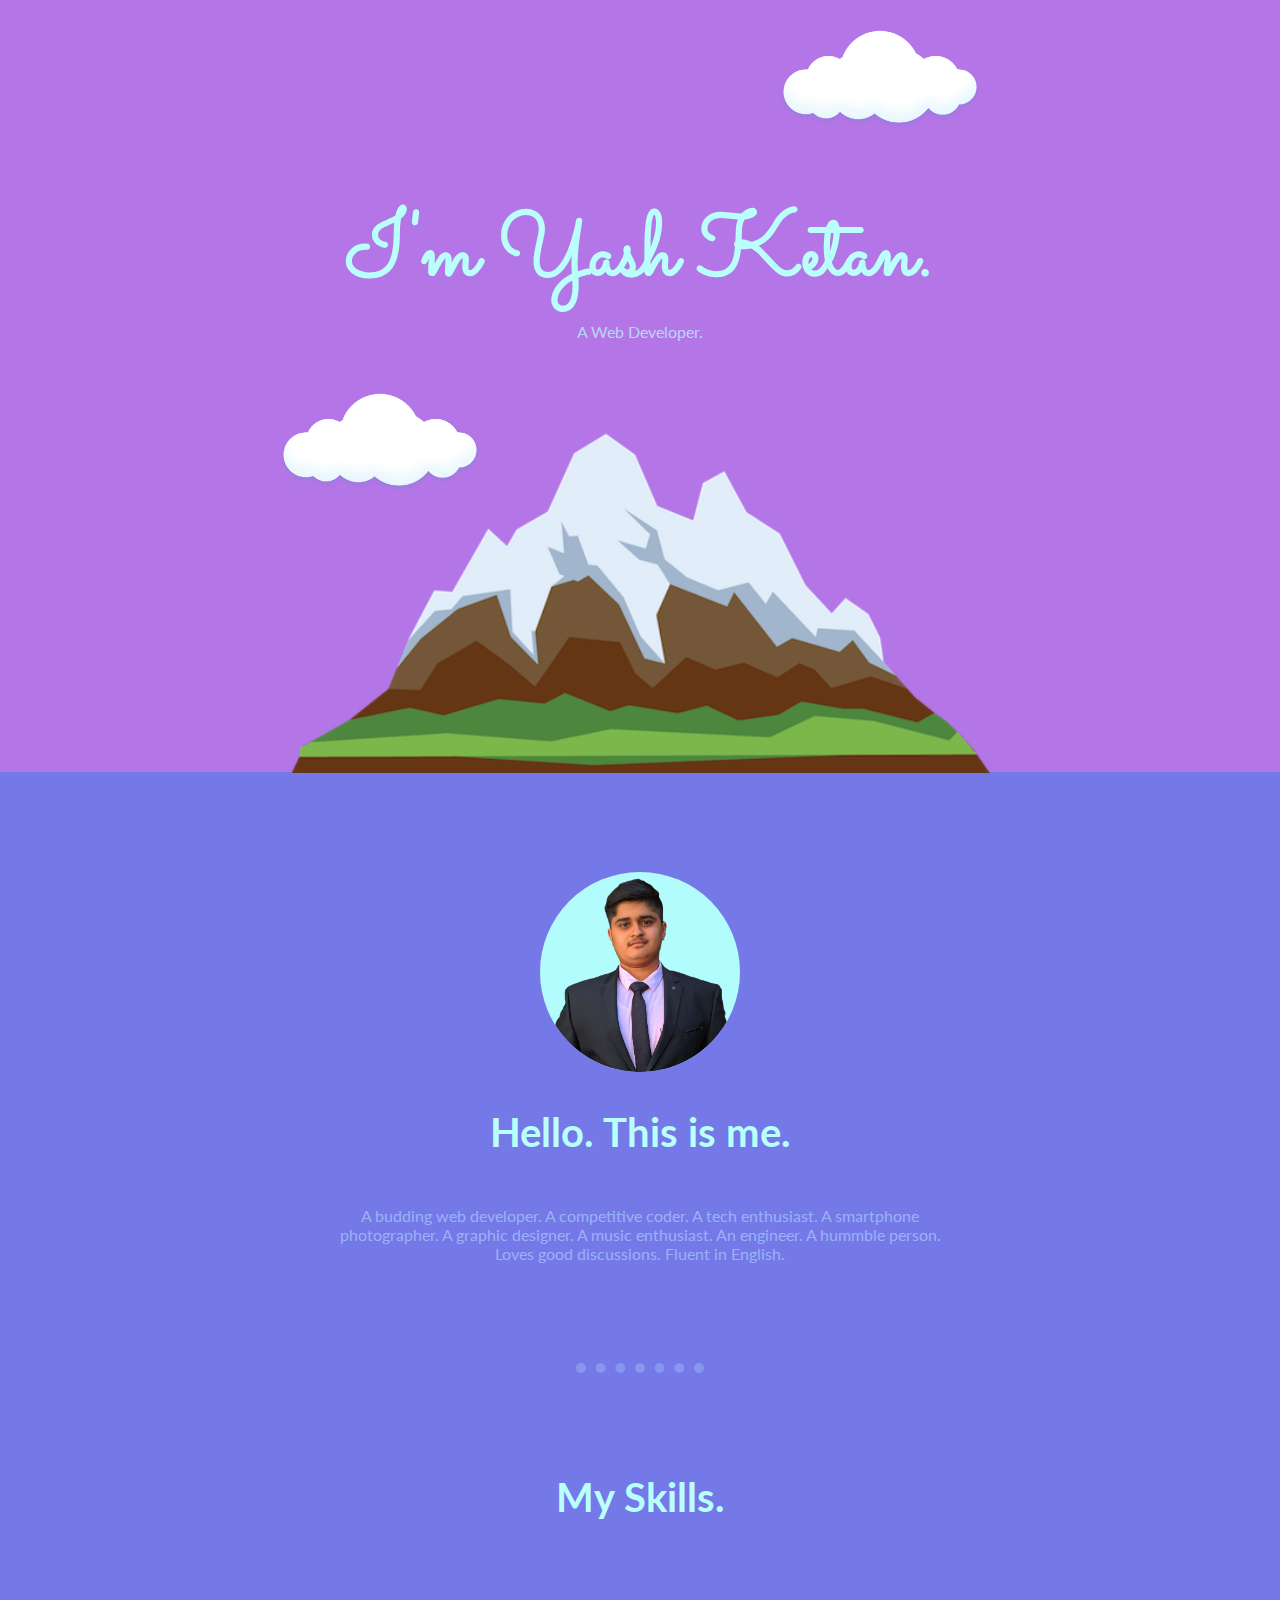
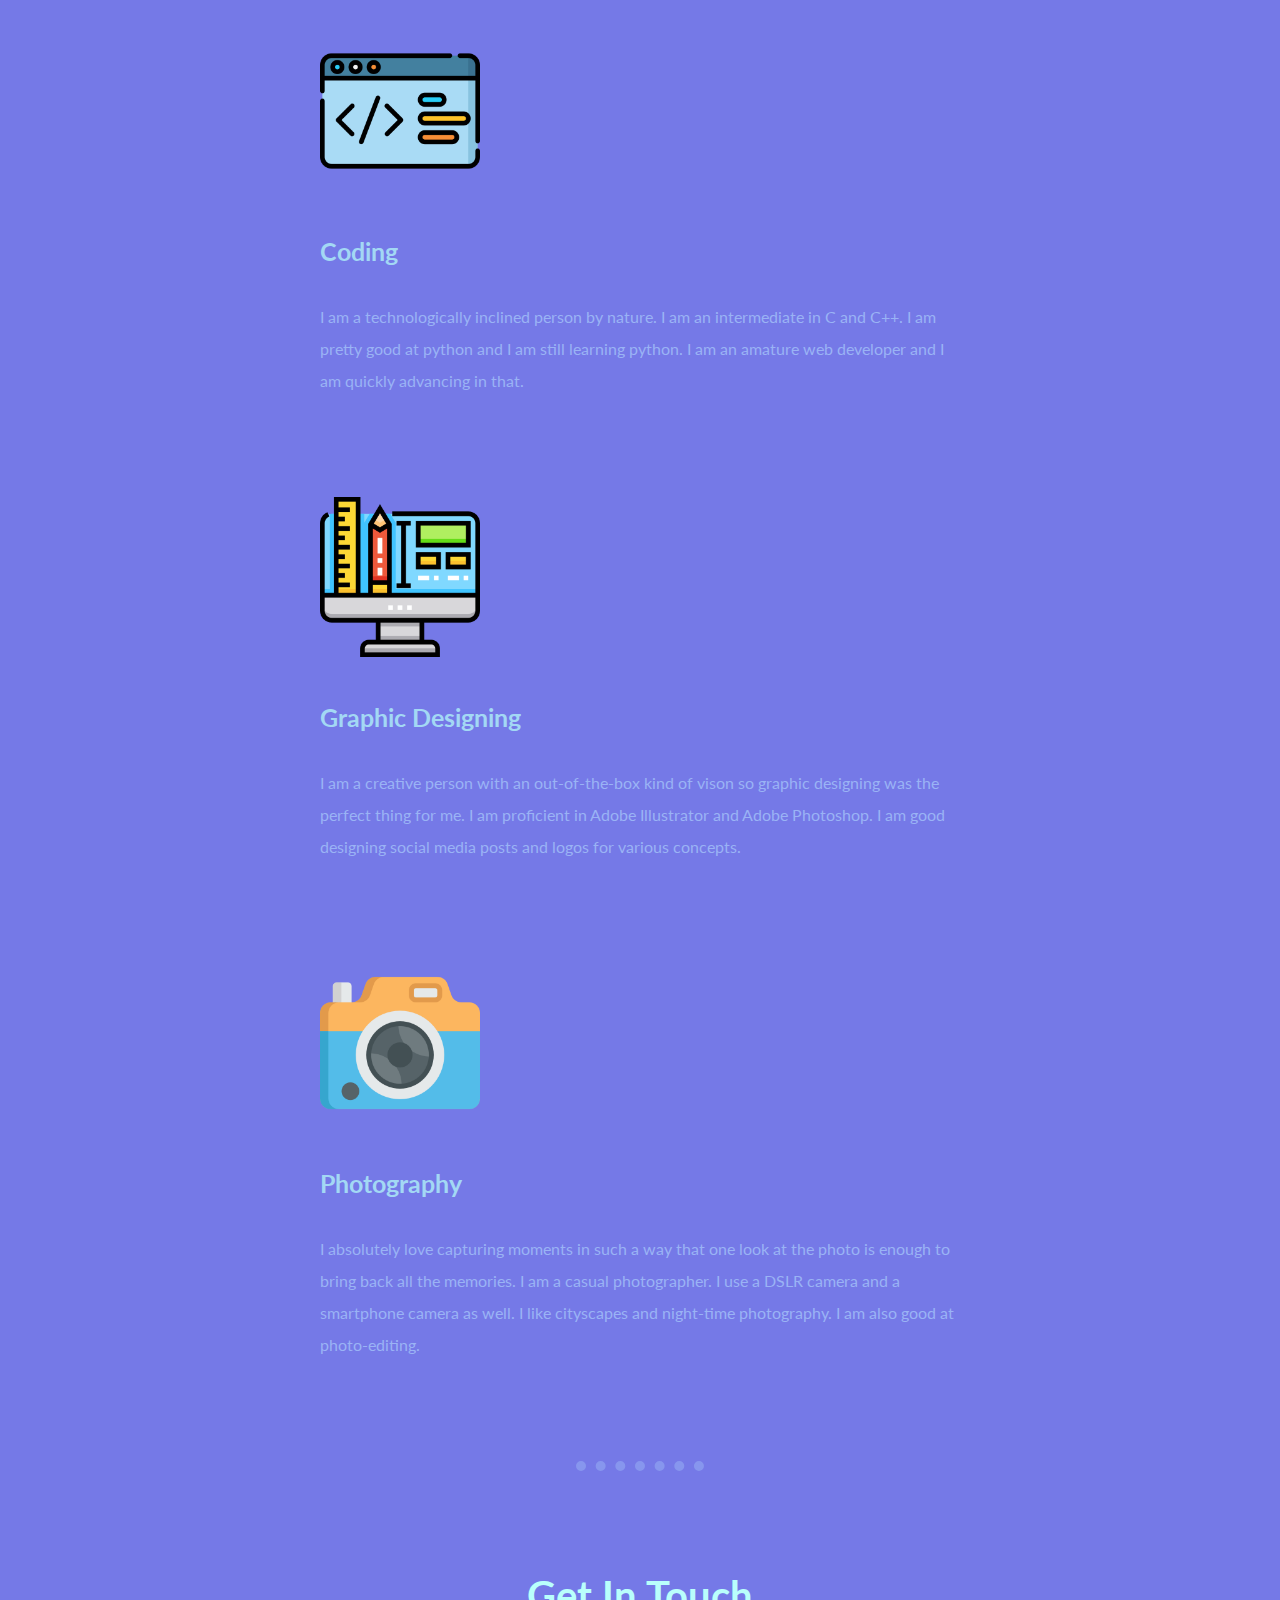
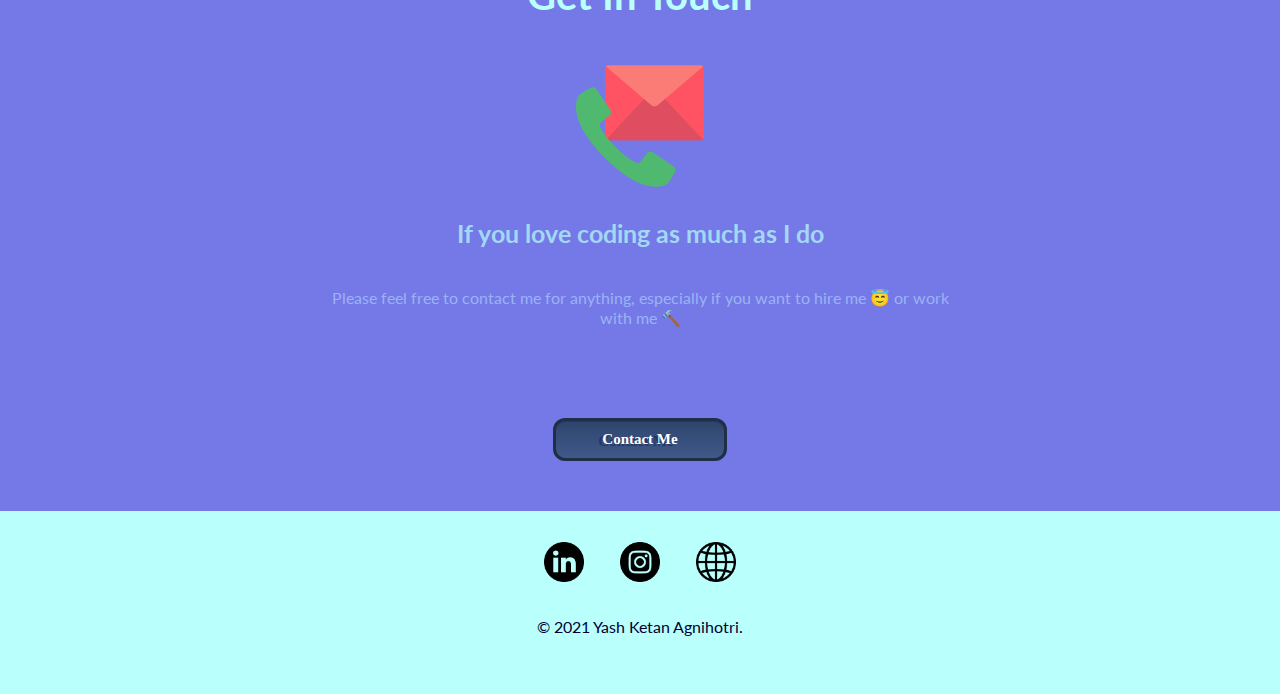
<file: index.html>
<!DOCTYPE html>
<html lang="en">
<head>
    <meta charset="UTF-8">
    <meta http-equiv="X-UA-Compatible" content="IE=edge">
    <meta name="viewport" content="width=device-width, initial-scale=1.0">
    <link rel="stylesheet" href="style.css">
    <link rel="icon" href="favicon.ico">
    <link rel="preconnect" href="https://fonts.googleapis.com">
    <link rel="preconnect" href="https://fonts.gstatic.com" crossorigin>
    <link href="https://fonts.googleapis.com/css2?family=Sacramento&display=swap" rel="stylesheet">
    <link rel="preconnect" href="https://fonts.googleapis.com">
    <link rel="preconnect" href="https://fonts.gstatic.com" crossorigin>
    <link href="https://fonts.googleapis.com/css2?family=Lato&display=swap" rel="stylesheet">
    <title>Yash Ketan Agnihotri</title>
</head>
<body>
    <div class="top-container">
        <img src="cloud_1.png" alt="cloud-image" class="cloud top-cloud">
        <h1>I'm Yash Ketan.</h1>
        <p class="tagline">A Web Developer.</p>
        <img src="cloud_1.png" alt="cloud-image" class="cloud bottom-cloud">
        <img src="mountain.png" alt="mountain-image" class="mountain">
    </div>
    <div class="middle-container">
        <div class="profile">
          <img src="photo.jpg" alt="" class="profile-pic">
          <h2>Hello. This is me.</h2>
          <p class="description">A budding web developer. A competitive coder. A tech enthusiast. A smartphone photographer. A graphic designer. A music enthusiast. An engineer. A hummble person. Loves good discussions. Fluent in English.</p>
        </div>
        <hr>
        <div class="skills">
          <h2>My Skills.</h2>
          <div class="skill-row">
            <img class="skill-pic" src="code.png" alt="">
            <h3>Coding</h3>
            <p>I am a technologically inclined person by nature. I am an intermediate in C and C++. I am pretty good at python and I am still learning python. I am an amature web developer and I am quickly advancing in that.</p>
          </div>
          <div class="skill-row">
            <img class="skill-pic" src="graphic-design.png" alt="">
            <h3>Graphic Designing</h3>
            <p>I am a creative person with an out-of-the-box kind of vison so graphic designing was the perfect thing for me. I am proficient in Adobe Illustrator and Adobe Photoshop. I am good designing social media posts and logos for various concepts.</p>
          </div>
          <div class="skill-row">
            <img class="skill-pic" src="camera.png" alt="">
            <h3>Photography</h3>
            <p>I absolutely love capturing moments in such a way that one look at the photo is enough to bring back all the memories. I am a casual photographer. I use a DSLR camera and a smartphone camera as well. I like cityscapes and night-time photography. I am also good at photo-editing.</p>
          </div>
        </div>
        <hr>
        <div class="contact-me">
            
          <h2>Get In Touch</h2>
          <img class="skill-pic contact-image" src="contact.png" alt="">
          <h3>If you love coding as much as I do</h3>
          <p class="description">Please feel free to contact me for anything, especially if you want to hire me 😇 or work with me 🔨</p>
          <a href="contact-me.html" class="myButton" target="_blank">Contact Me</a>
        </div>
      </div>
      
      
      <div class="bottom-container">
        <a class="footer-link" href="https://www.linkedin.com/in/yash-ketan-agnihotri-563983206/" target="_blank"><img src="linkedin.png" alt="" class="icon"></a>
        <a class="footer-link" href="https://www.instagram.com/yash.ketan/" target="_blank"><img src="instagram.png" alt="" class="icon"></a>
        <a class="footer-link" href="https://yashketanagnihotri.github.io/cv/" target="_blank"><img src="world-wide-web.png" alt="" class="icon"></a>
        <p class="footer-credit">© 2021 Yash Ketan Agnihotri.</p>
      </div>
      
    </div>
</body>
</html>
</file>
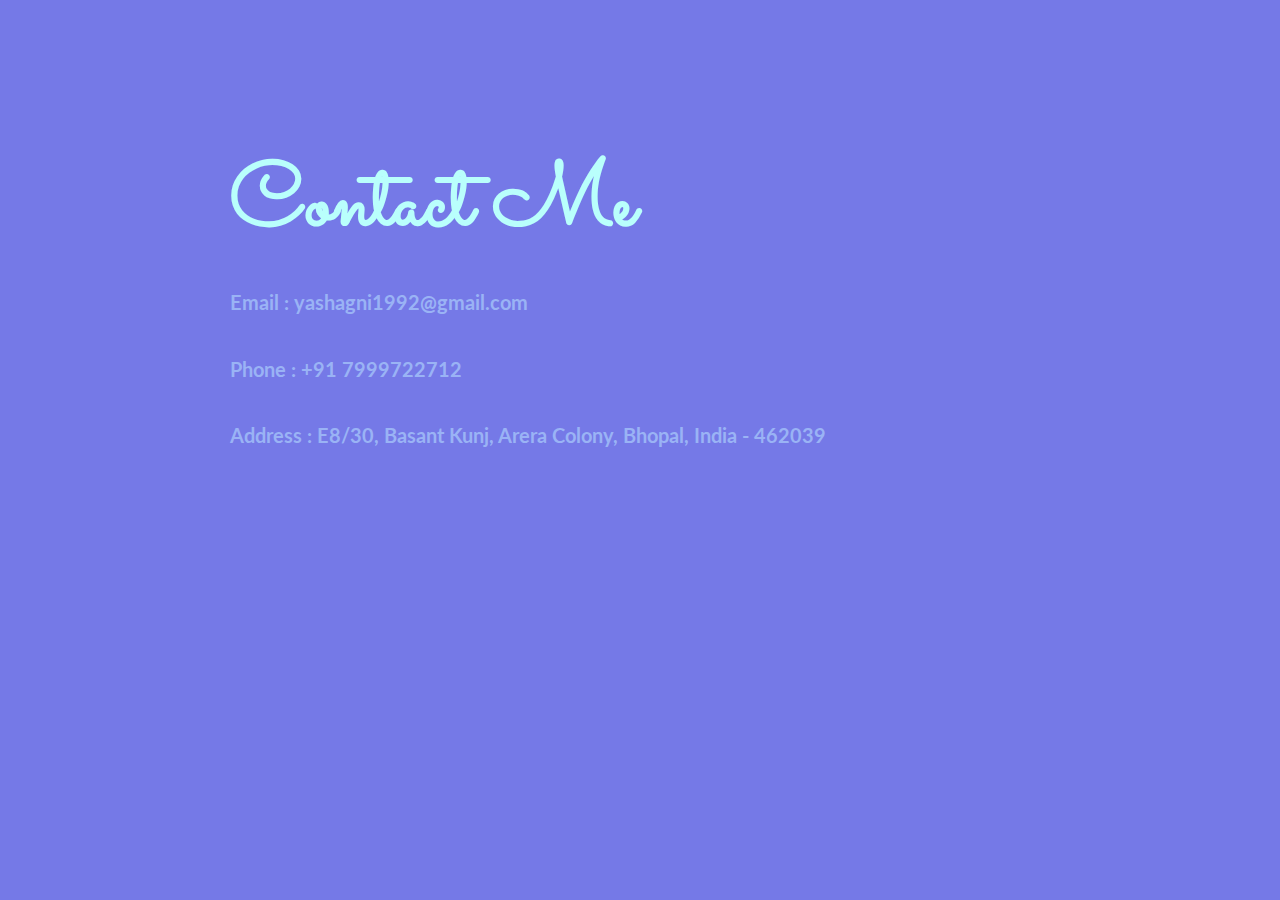
<file: contact-me.html>
<!DOCTYPE html>
<html lang="en">
<head>
    <meta charset="UTF-8">
    <meta http-equiv="X-UA-Compatible" content="IE=edge">
    <meta name="viewport" content="width=device-width, initial-scale=1.0">
    <link rel="icon" href="favicon.ico">
    <link rel="stylesheet" href="style.css">
    <link rel="preconnect" href="https://fonts.googleapis.com">
    <link rel="preconnect" href="https://fonts.gstatic.com" crossorigin>
    <link href="https://fonts.googleapis.com/css2?family=Lato&display=swap" rel="stylesheet">
    <link rel="preconnect" href="https://fonts.googleapis.com">
    <link rel="preconnect" href="https://fonts.gstatic.com" crossorigin>
    <link href="https://fonts.googleapis.com/css2?family=Sacramento&display=swap" rel="stylesheet">
    <title>Contact Me</title>
</head>
<body class="contact-body">
    <h1 class="contact-heading">Contact Me</h1>
    
    <h4>Email : yashagni1992@gmail.com</h2>
    <h4>Phone : +91 7999722712</h2>
    <h4>Address : E8/30, Basant Kunj, Arera Colony, Bhopal, India - 462039</h2>

</body>
</html>
</file>
<file: style.css>
/*tag selectors*/
h1{
    margin-top: 0px;
    margin-bottom: 0px;
    font-size:562.5%;
    transition:1s;
    font-family: 'Sacramento', cursive;
}
h1:hover{
    font-size:625%;
}
h4{
    line-height:2;
    font-size:20px;
    color:#9AB3F5;
    transition:1s;
}
h4:hover{
    font-size: 25px;
}
h1{
    color:#B9FFFC;
    position: relative;
    top:40px;
    padding-top:50px;
}
h2{
    color:#B9FFFC;
    font-size: 40px;
    transition:1s;
    padding-bottom: 10px;
}
h2:hover{
    font-size: 50px;
}
p{
    color:#9AB3F5;
    transition:1s;
    margin-bottom: 50px;
}
body{
    margin:0;
    text-align:center;
    font-family: 'Lato', sans-serif;
    background-color:#7579E7;
}
h3{
    color:#A3D8F4;
    font-size: 25px;
    transition:1s;
}
h3:hover{
    font-size: 30px;
}
p:hover{
    font-size: 18px;
}
hr{
    color:#9AB3F5;
    border:none;
    border-top:dotted 10px;
    opacity: 0.5;
    width: 10%;
    height:0;
    margin:100px auto;
}
/*class selectors*/
.description{
    width:50%;
    margin: 40px auto;
}
.tagline{
    opacity:0.7;
    font-size:1rem;
    margin-top: 0;
    transition:1s;
    color:#B9FFFC;
    position: relative;
    top:40px;
}
.tagline:hover{
    opacity:0.8;
    font-size: 1.4rem;
}
.top-container{
    background-color:#b475e7;
    margin:0px 0px 0px 0px;
    position:relative;
    padding-top: 100px;
}
.contact-body{
    text-align: left;
    padding-left:18%;
}
.profile-pic{
    width:200px;
    border-radius: 50%;
    transition:1s;
}
.contact-heading{
    margin:50px auto;
}
.cloud{
    width:200px;
    transition: 1s;
}
.cloud:hover{
    width:210px;
}
.bottom-cloud{
    position:absolute;
    left:280px;
    bottom:280px;
}
.top-cloud{
    position:absolute;
    right:300px;
    top:30px;
}
.mountain{
    width:700px;
    transition: 1s; 
    position:relative; 
    top:4px;
}
.mountain:hover{
    width:750px;
}
.skill-pic{
    width:25%;
    transition: 1s;
}
.skill-pic:hover,.profile-pic:hover{
    width:30%;
}
.middle-container{
    padding-top:100px;
}
.icon{
    width:2.5rem;
    margin:1rem;
    transition:1s;
}
.icon:hover{
    width:3.5rem;
}
.bottom-container{
    background-color:#B9FFFC;
    padding:8px;
    padding-top: 15px;
}
.skill-row{
    width:50%;
    margin:100px auto 100px auto;
    text-align: left;
    line-height: 2;
}
.contact-image{
    width:10%;
    transition:1s;
}
.footer-credit{
    color:rgb(0, 0, 56);
}
.contact-image:hover{
    width:13%;
}

.myButton {
	box-shadow:inset 0px 1px 0px 0px #23395e;
	background:linear-gradient(to bottom, #2e466e 5%, #415989 100%);
	background-color:#2e466e;
	border-radius:12px;
	border:3px solid #1f2f47;
	display:inline-block;
	cursor:pointer;
	color:#ffffff;
	font-family:Trebuchet MS;
	font-size:15px;
	font-weight:bold;
	padding:6px 24px;
	text-decoration:none;
	text-shadow:-4px 2px 0px #263666;
    margin:50px auto;
    width:10%;
    padding:10px 20px;
    transition:1s;
}
.myButton:hover {
	background:linear-gradient(to bottom, #415989 5%, #2e466e 100%);
	background-color:#415989;
    width:15%;
}
.myButton:active {
	position:relative;
	top:1px;
}

  
/*id selectors*/
::-webkit-scrollbar {
    width: 8px;
  }
  
  /* Track */
  ::-webkit-scrollbar-track {
    background: #f1f1f1; 
  }
   
  /* Handle */
  ::-webkit-scrollbar-thumb {
    background: #3d42e6; 
  }
  
  /* Handle on hover */
  ::-webkit-scrollbar-thumb:hover {
    background: #1921f5; 
  }
</file>
